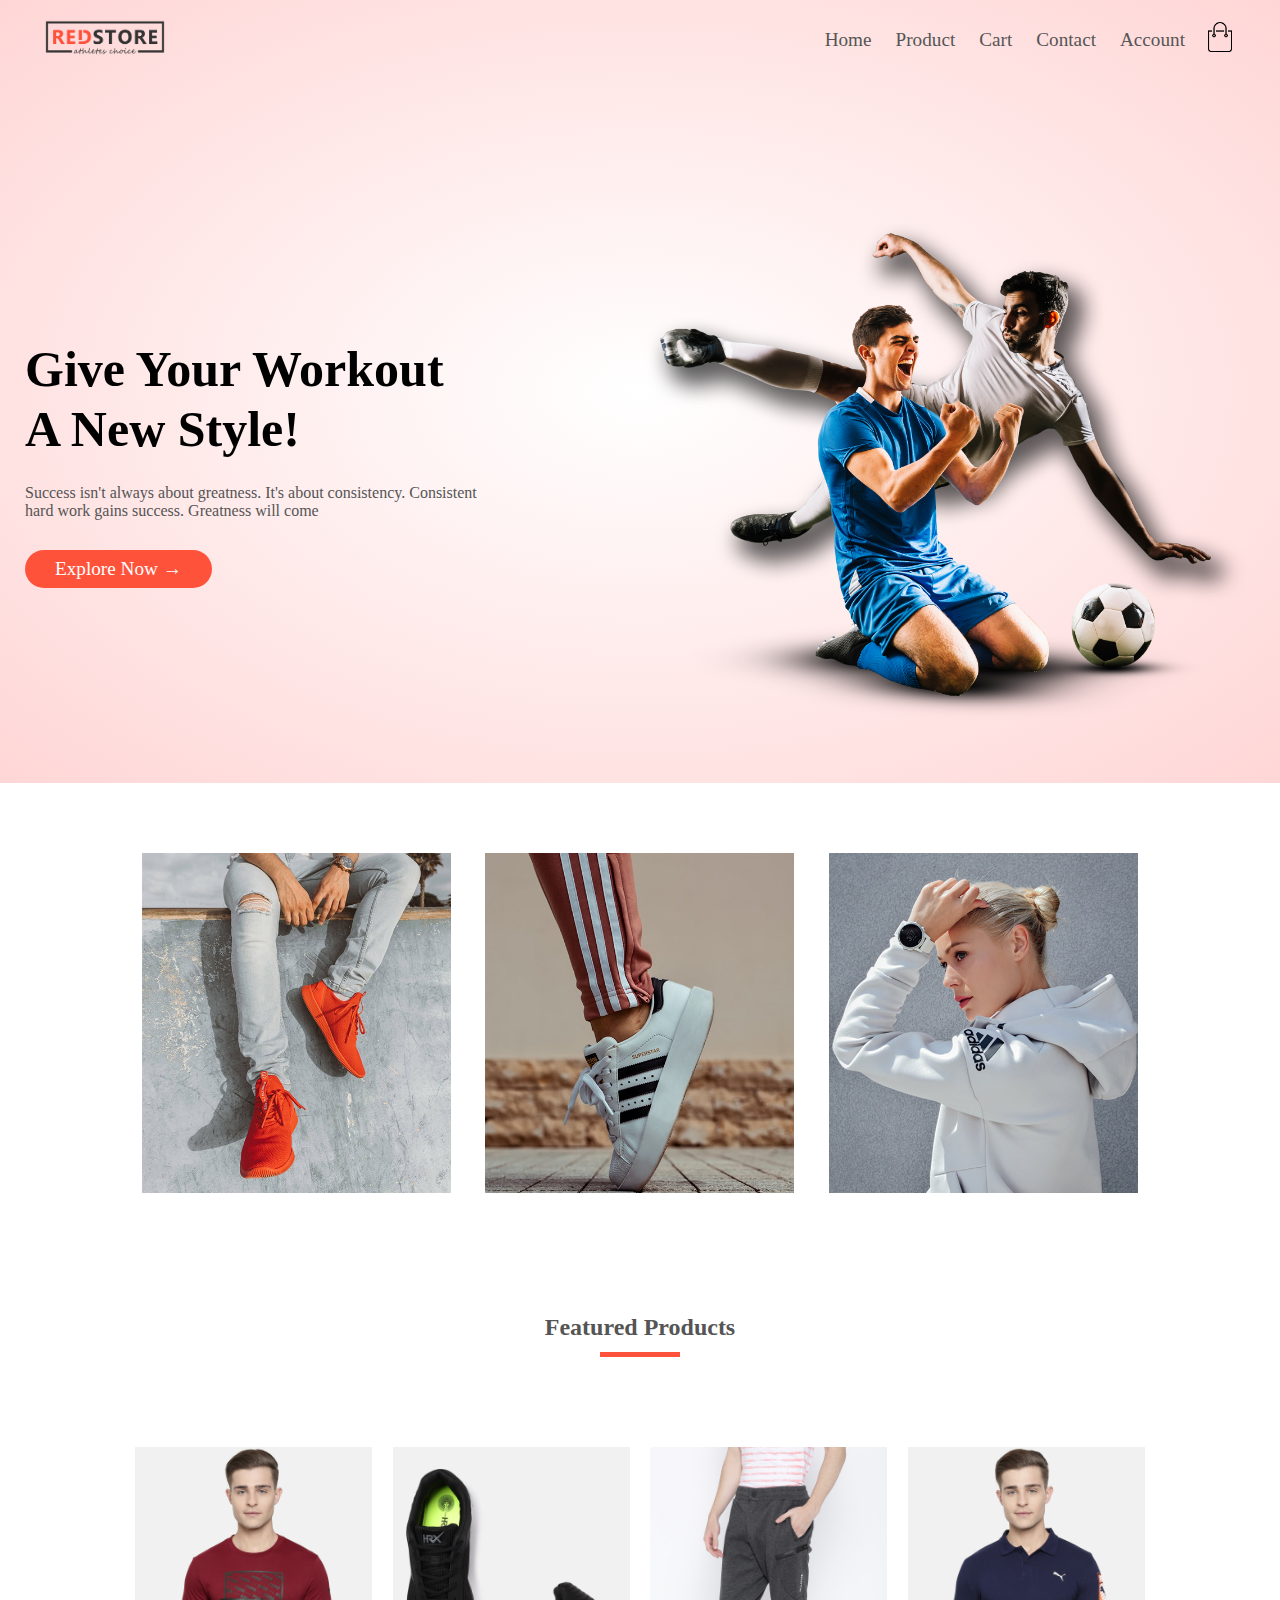
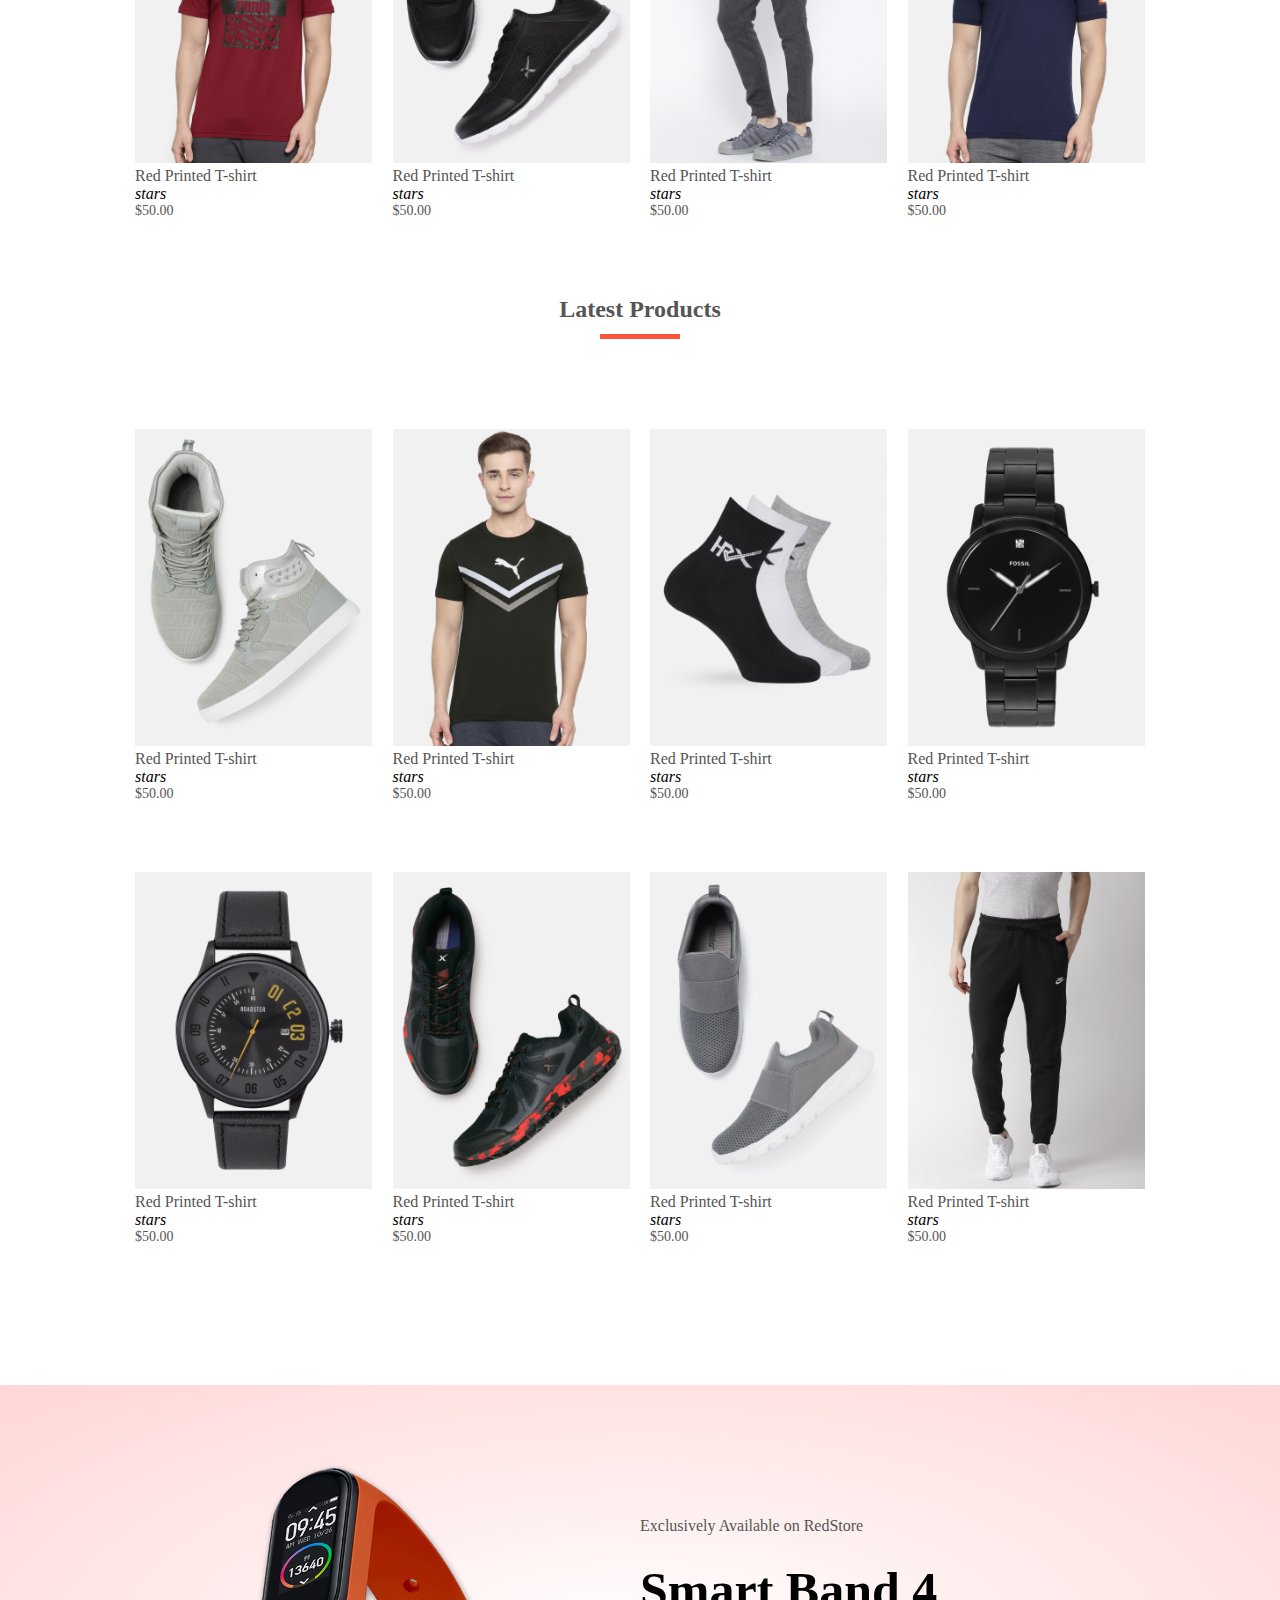
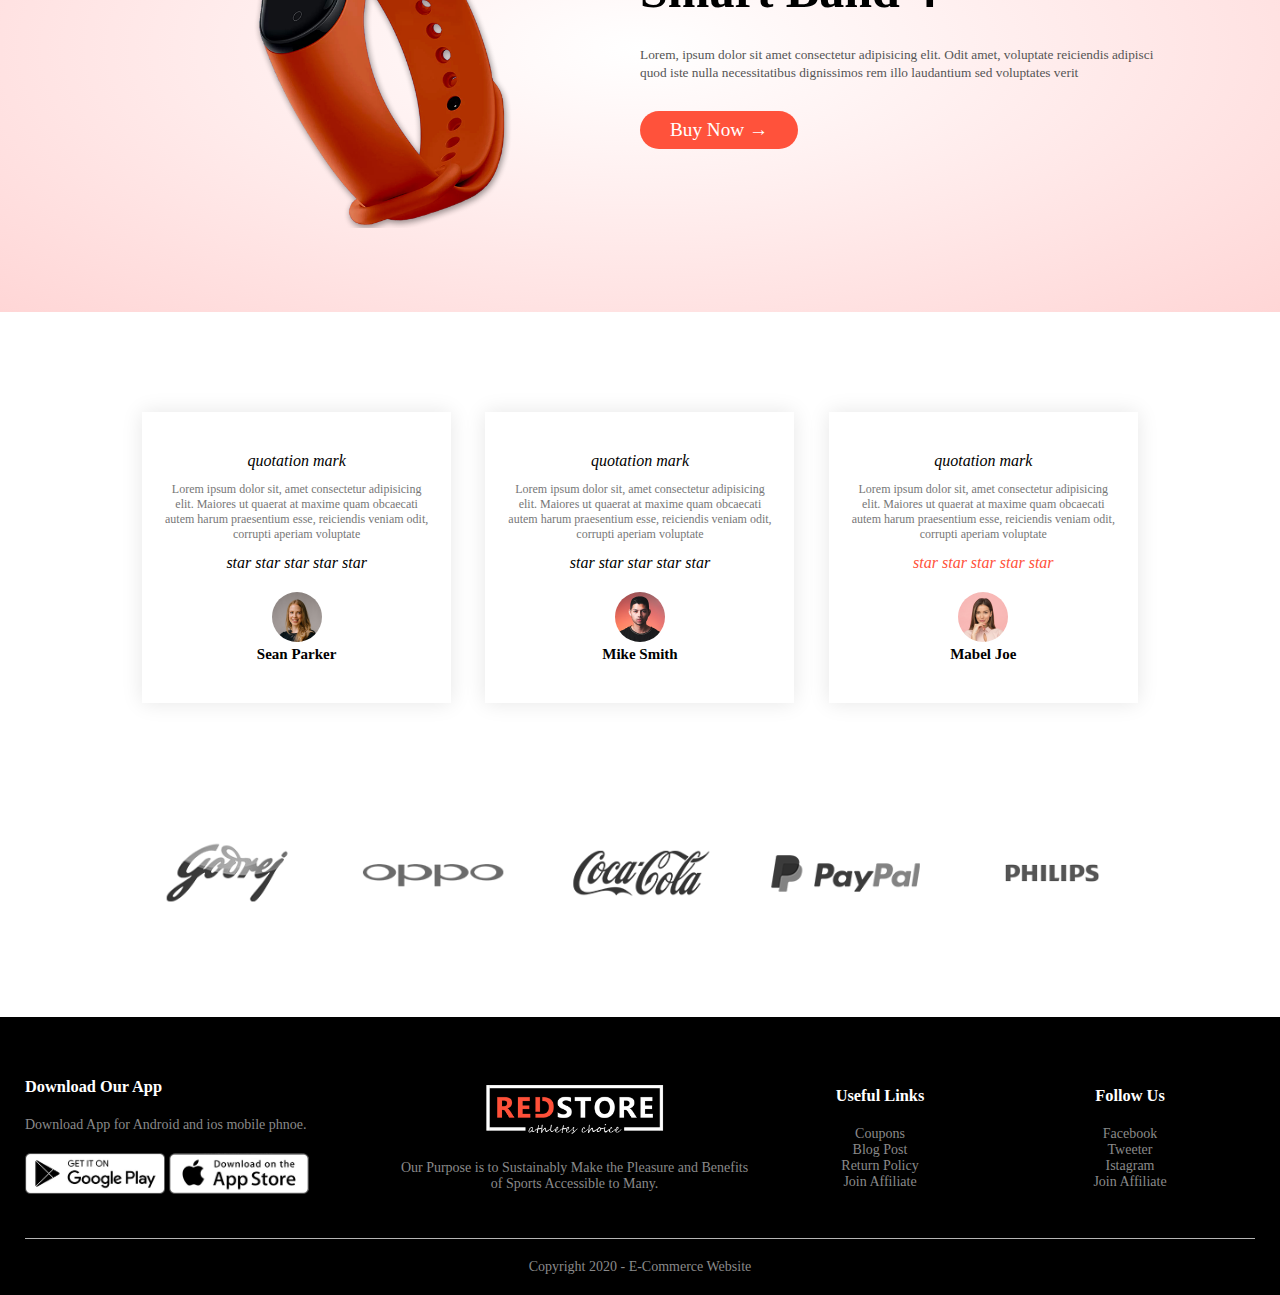
<file: index.html>
<!DOCTYPE html>
<html lang="en">
<head>
    <meta charset="UTF-8">
    <meta name="viewport" content="width=device-width, initial-scale=1.0">
    <title>E-Commerce Website</title>
    <link rel="stylesheet" href="style.css">
</head>
<body>

    <div class="header">
        <div class="container">
            <div class="navbar">
                <div class="logo">
                    <img src="./images/logo.png" width="120px">
                </div>
                <nav>
                    <ul id="menuitems">
                        <li><a href="index.html">Home</a></li>
                        <li><a href="products.html">Product</a></li>
                        <li><a href="product-detail.html">Cart</a></li>
                        <li><a href="#">Contact</a></li>
                        <li><a href="#">Account</a></li>
                    </ul>
                </nav>
                <a href="#"><img src="./images/cart.png" width="30px" height="30px"></a>
                <a href="#"><img src="./images/menu.png" class="menu-icon" onclick="menutoggle()"></a>

            </div>

            <div class="row">
                <div class="col-2">
                    <h1>Give Your Workout <br> A New Style!</h1>
                    <p>Success isn't always about greatness. It's about consistency. Consistent <br>hard work gains success. Greatness will come</p>
                    <a class="btn" href="#">Explore Now &#8594;</a>
                </div>
                <div class="col-2">
                    <img src="images/image1.png" >
                </div>
            </div>
        </div>
    </div>

    <!-- FEATURED CATEGORIES -->
    <div class="categories">
        <div class="small-container">
            <div class="row">
                <div class="col-3">
                    <img src="./images/category-1.jpg" >
                </div>
                <div class="col-3">
                    <img src="./images/category-2.jpg" >
                </div>
                <div class="col-3">
                    <img src="./images/category-3.jpg" >
                </div>
                
            </div>
        </div>
    </div>

    <!-- FEATURED PRODUCTS -->
    <div class="small-container">
        <h2 class="title">Featured Products</h2>
        <div class="row">
            <div class="col-4">
                <img src="images/product-1.jpg" >
                <h4>Red Printed T-shirt</h4>
                <div class="rating">
                    <i>stars</i>
                </div>
                <p>$50.00</p>
            </div>
            <div class="col-4">
                <img src="images/product-2.jpg" >
                <h4>Red Printed T-shirt</h4>
                <div class="rating">
                    <i>stars</i>
                </div>
                <p>$50.00</p>
            </div>
            <div class="col-4">
                <img src="images/product-3.jpg" >
                <h4>Red Printed T-shirt</h4>
                <div class="rating">
                    <i>stars</i>
                </div>
                <p>$50.00</p>
            </div>
            <div class="col-4">
                <img src="images/product-4.jpg" >
                <h4>Red Printed T-shirt</h4>
                <div class="rating">
                    <i>stars</i>
                </div>
                <p>$50.00</p>
            </div>
        </div>
        <h2 class="title">Latest Products</h2>
        <div class="row">
            <div class="col-4">
                <img src="images/product-5.jpg" >
                <h4>Red Printed T-shirt</h4>
                <div class="rating">
                    <i>stars</i>
                </div>
                <p>$50.00</p>
            </div>
            <div class="col-4">
                <img src="images/product-6.jpg" >
                <h4>Red Printed T-shirt</h4>
                <div class="rating">
                    <i>stars</i>
                </div>
                <p>$50.00</p>
            </div>
            <div class="col-4">
                <img src="images/product-7.jpg" >
                <h4>Red Printed T-shirt</h4>
                <div class="rating">
                    <i>stars</i>
                </div>
                <p>$50.00</p>
            </div>
            <div class="col-4">
                <img src="images/product-8.jpg" >
                <h4>Red Printed T-shirt</h4>
                <div class="rating">
                    <i>stars</i>
                </div>
                <p>$50.00</p>
            </div>
        </div>
        <div class="row">
            <div class="col-4">
                <img src="images/product-9.jpg" >
                <h4>Red Printed T-shirt</h4>
                <div class="rating">
                    <i>stars</i>
                </div>
                <p>$50.00</p>
            </div>
            <div class="col-4">
                <img src="images/product-10.jpg" >
                <h4>Red Printed T-shirt</h4>
                <div class="rating">
                    <i>stars</i>
                </div>
                <p>$50.00</p>
            </div>
            <div class="col-4">
                <img src="images/product-11.jpg" >
                <h4>Red Printed T-shirt</h4>
                <div class="rating">
                    <i>stars</i>
                </div>
                <p>$50.00</p>
            </div>
            <div class="col-4">
                <img src="images/product-12.jpg" >
                <h4>Red Printed T-shirt</h4>
                <div class="rating">
                    <i>stars</i>
                </div>
                <p>$50.00</p>
            </div>
        </div>
    </div>

    <!-- OFFOR -->
    <div class="offer">
        <div class="small-container">
            <div class="row">
                <div class="col-2">
                    <img src="images/exclusive.png" class="offer-img">
                </div>
                <div class="col-2">
                    <p>Exclusively Available on RedStore</p>
                    <h1>Smart Band 4</h1>
                    <small>Lorem, ipsum dolor sit amet consectetur adipisicing elit. Odit amet, voluptate reiciendis adipisci quod iste nulla necessitatibus dignissimos rem illo laudantium sed voluptates verit</small>
                    <a href="#" class="btn">Buy Now &#8594;</a>
                </div>
            </div>
        </div>
    </div>

    <!----------- Testimonial ------------>
    <div class="testimonail">
        <div class="small-container">
            <div class="row">
                <div class="col-3">
                    <i>quotation mark</i>
                    <p>Lorem ipsum dolor sit, amet consectetur adipisicing elit. Maiores ut quaerat at maxime quam obcaecati autem harum praesentium esse, reiciendis veniam odit, corrupti aperiam voluptate</p>
                    <div class="rating">
                        <i>star</i>
                        <i>star</i>
                        <i>star</i>
                        <i>star</i>
                        <i>star</i>
                    </div>
                    <img src="images/user-1.png" >
                    <h3>Sean Parker</h3>
                </div>
                <div class="col-3">
                    <i>quotation mark</i>
                    <p>Lorem ipsum dolor sit, amet consectetur adipisicing elit. Maiores ut quaerat at maxime quam obcaecati autem harum praesentium esse, reiciendis veniam odit, corrupti aperiam voluptate</p>
                    <div class="rating">
                        <i>star</i>
                        <i>star</i>
                        <i>star</i>
                        <i>star</i>
                        <i>star</i>
                    </div>
                    <img src="images/user-2.png" >
                    <h3>Mike Smith</h3>
                </div>
                <div class="col-3">
                    <i>quotation mark</i>
                    <p>Lorem ipsum dolor sit, amet consectetur adipisicing elit. Maiores ut quaerat at maxime quam obcaecati autem harum praesentium esse, reiciendis veniam odit, corrupti aperiam voluptate</p>
                    <div class="rating">
                        <i class="str">star</i>
                        <i class="str">star</i>
                        <i class="str">star</i>
                        <i class="str">star</i>
                        <i class="str">star</i>
                    </div>
                    <img src="images/user-3.png" >
                    <h3>Mabel Joe</h3>
                </div>
            </div>
        </div>
    </div>

    <!---------- Brands ---------->
    <div class="brands">
        <div class="small-container">
            <div class="row">
                <div class="col-5">
                    <img src="images/logo-godrej.png" >
                </div>
                <div class="col-5">
                    <img src="images/logo-oppo.png" >
                </div>
                <div class="col-5">
                    <img src="images/logo-coca-cola.png" >
                </div>
                <div class="col-5">
                    <img src="images/logo-paypal.png" >
                </div>
                <div class="col-5">
                    <img src="images/logo-philips.png" >
                </div>
            </div>
        </div>
    </div>

    <!------------------------ FOOTER ---------------------------->
    <div class="footer">
        <div class="container">
            <div class="row">
                <div class="footer-col-1">
                    <h3>Download Our App</h3>
                    <p>Download App for Android and ios mobile phnoe.</p>
                    <div class="app-logo">
                        <img src="images/play-store.png">
                        <img src="images/app-store.png">
                    </div>
                </div>
                <div class="footer-col-2">
                    <img src="images/logo-white.png" >
                    <p>Our Purpose is to Sustainably Make the Pleasure and Benefits of Sports Accessible to Many.</p>
                </div>
                <div class="footer-col-3">
                    <h3>Useful Links</h3>
                    <ul>
                        <li>Coupons</li>
                        <li>Blog Post</li>
                        <li>Return Policy</li>
                        <li>Join Affiliate</li>
                    </ul>
                </div>
                <div class="footer-col-4">
                    <h3>Follow Us</h3>
                    <ul>
                        <li>Facebook</li>
                        <li>Tweeter</li>
                        <li>Istagram</li>
                        <li>Join Affiliate</li>
                    </ul>
                </div>
            </div>
            <hr>
            <p class="copyright">Copyright 2020 - E-Commerce Website</p>
        </div>
    </div>

    <!----------------------------JS for Menu ICON   ----------------------->
    <script>
        let menuItems = document.getElementById('menuitems');
        menuItems.style.maxHeight = '0px'
        
        function menutoggle(){
            if(menuItems.style.maxHeight == '0px'){
                menuItems.style.maxHeight = '250px'
            } else{
                menuItems.style.maxHeight = '0px'
            }
        }
    </script>
</body>
</html>
</file>
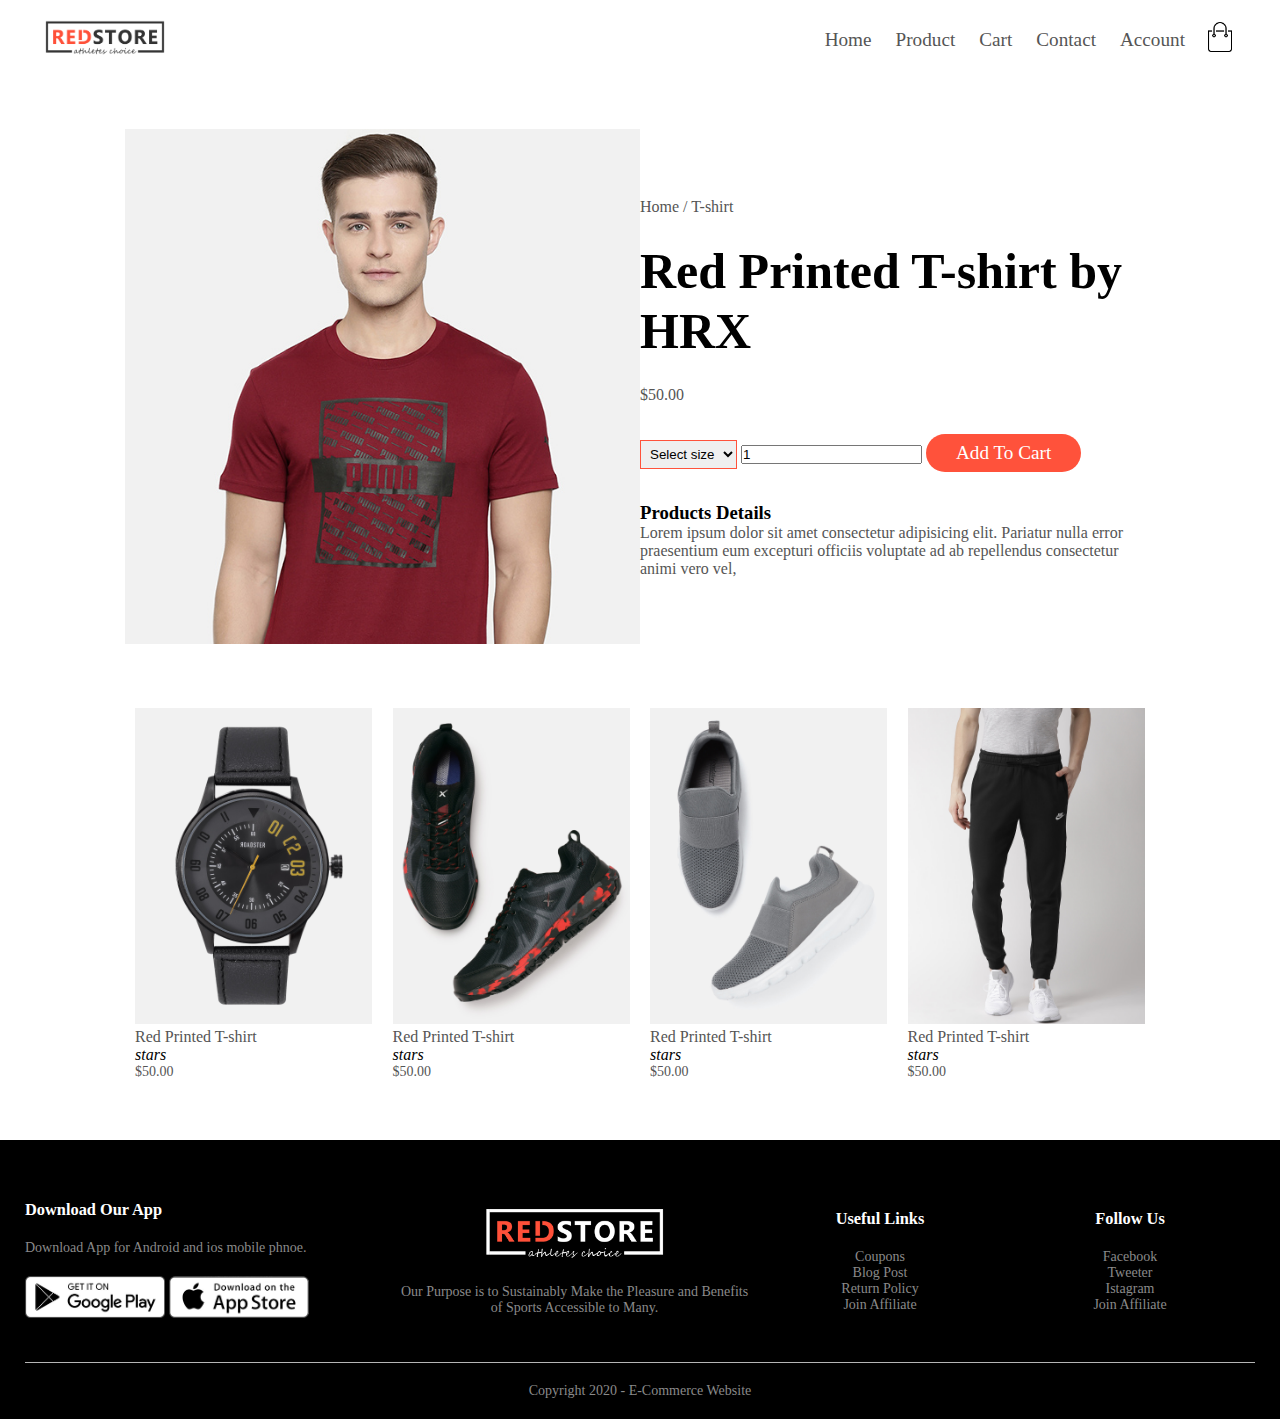
<file: product-detail.html>
<!DOCTYPE html>
<html lang="en">
<head>
    <meta charset="UTF-8">
    <meta name="viewport" content="width=device-width, initial-scale=1.0">
    <title>All Product Redstore</title>
    <link rel="stylesheet" href="style.css">
</head>
<body>

        <div class="container">
            <div class="navbar">
                <div class="logo">
                    <img src="./images/logo.png" width="120px">
                </div>
                <nav>
                    <ul id="menuitems">
                        <li><a href="index.html">Home</a></li>
                        <li><a href="products.html">Product</a></li>
                        <li><a href="product-detail.html">Cart</a></li>
                        <li><a href="#">Contact</a></li>
                        <li><a href="#">Account</a></li>
                    </ul>
                </nav>
                <a href="#"><img src="./images/cart.png" width="30px" height="30px"></a>
                <a href="#"><img src="./images/menu.png" class="menu-icon" onclick="menutoggle()"></a>
            </div>

        </div>

        <!----------------------- Single Product ----------------------->
    <div class="small-container">
        <div class="row">
            <div class="col-2">
                <img src="images/gallery-1.jpg" width="100%">
            </div>
            <div class="col-2">
                <p>Home / T-shirt</p>
                <h1>Red Printed T-shirt by HRX</h1>
                <h4>$50.00</h4>
                <select>
                    <option>Select size</option>
                    <option>XXL</option>
                    <option>XXL</option>
                    <option>Large</option>
                    <option>Medium</option>
                    <option>Small</option>
                </select>
                <input type="number" value="1">
                <a href="#" class="btn">Add To Cart</a>
                <h3>Products Details</h3>
                <p>Lorem ipsum dolor sit amet consectetur adipisicing elit. Pariatur nulla error praesentium eum excepturi officiis voluptate ad ab repellendus consectetur animi vero vel, </p>
            </div>
        </div>
    </div>

    <!-- FEATURED PRODUCTS -->
    <div class="small-container">
        <div class="row">
            <div class="col-4">
                <img src="images/product-9.jpg" >
                <h4>Red Printed T-shirt</h4>
                <div class="rating">
                    <i>stars</i>
                </div>
                <p>$50.00</p>
            </div>
            <div class="col-4">
                <img src="images/product-10.jpg" >
                <h4>Red Printed T-shirt</h4>
                <div class="rating">
                    <i>stars</i>
                </div>
                <p>$50.00</p>
            </div>
            <div class="col-4">
                <img src="images/product-11.jpg" >
                <h4>Red Printed T-shirt</h4>
                <div class="rating">
                    <i>stars</i>
                </div>
                <p>$50.00</p>
            </div>
            <div class="col-4">
                <img src="images/product-12.jpg" >
                <h4>Red Printed T-shirt</h4>
                <div class="rating">
                    <i>stars</i>
                </div>
                <p>$50.00</p>
            </div>
        </div>
       
    </div>

    <!------------------------ FOOTER ---------------------------->
    <div class="footer">
        <div class="container">
            <div class="row">
                <div class="footer-col-1">
                    <h3>Download Our App</h3>
                    <p>Download App for Android and ios mobile phnoe.</p>
                    <div class="app-logo">
                        <img src="images/play-store.png">
                        <img src="images/app-store.png">
                    </div>
                </div>
                <div class="footer-col-2">
                    <img src="images/logo-white.png" >
                    <p>Our Purpose is to Sustainably Make the Pleasure and Benefits of Sports Accessible to Many.</p>
                </div>
                <div class="footer-col-3">
                    <h3>Useful Links</h3>
                    <ul>
                        <li>Coupons</li>
                        <li>Blog Post</li>
                        <li>Return Policy</li>
                        <li>Join Affiliate</li>
                    </ul>
                </div>
                <div class="footer-col-4">
                    <h3>Follow Us</h3>
                    <ul>
                        <li>Facebook</li>
                        <li>Tweeter</li>
                        <li>Istagram</li>
                        <li>Join Affiliate</li>
                    </ul>
                </div>
            </div>
            <hr>
            <p class="copyright">Copyright 2020 - E-Commerce Website</p>
        </div>
    </div>

    <!----------------------------JS for Menu ICON   ----------------------->
    <script>
        let menuItems = document.getElementById('menuitems');
        menuItems.style.maxHeight = '0px'
        
        function menutoggle(){
            if(menuItems.style.maxHeight == '0px'){
                menuItems.style.maxHeight = '250px'
            } else{
                menuItems.style.maxHeight = '0px'
            }
        }
    </script>
</body>
</html>
</file>
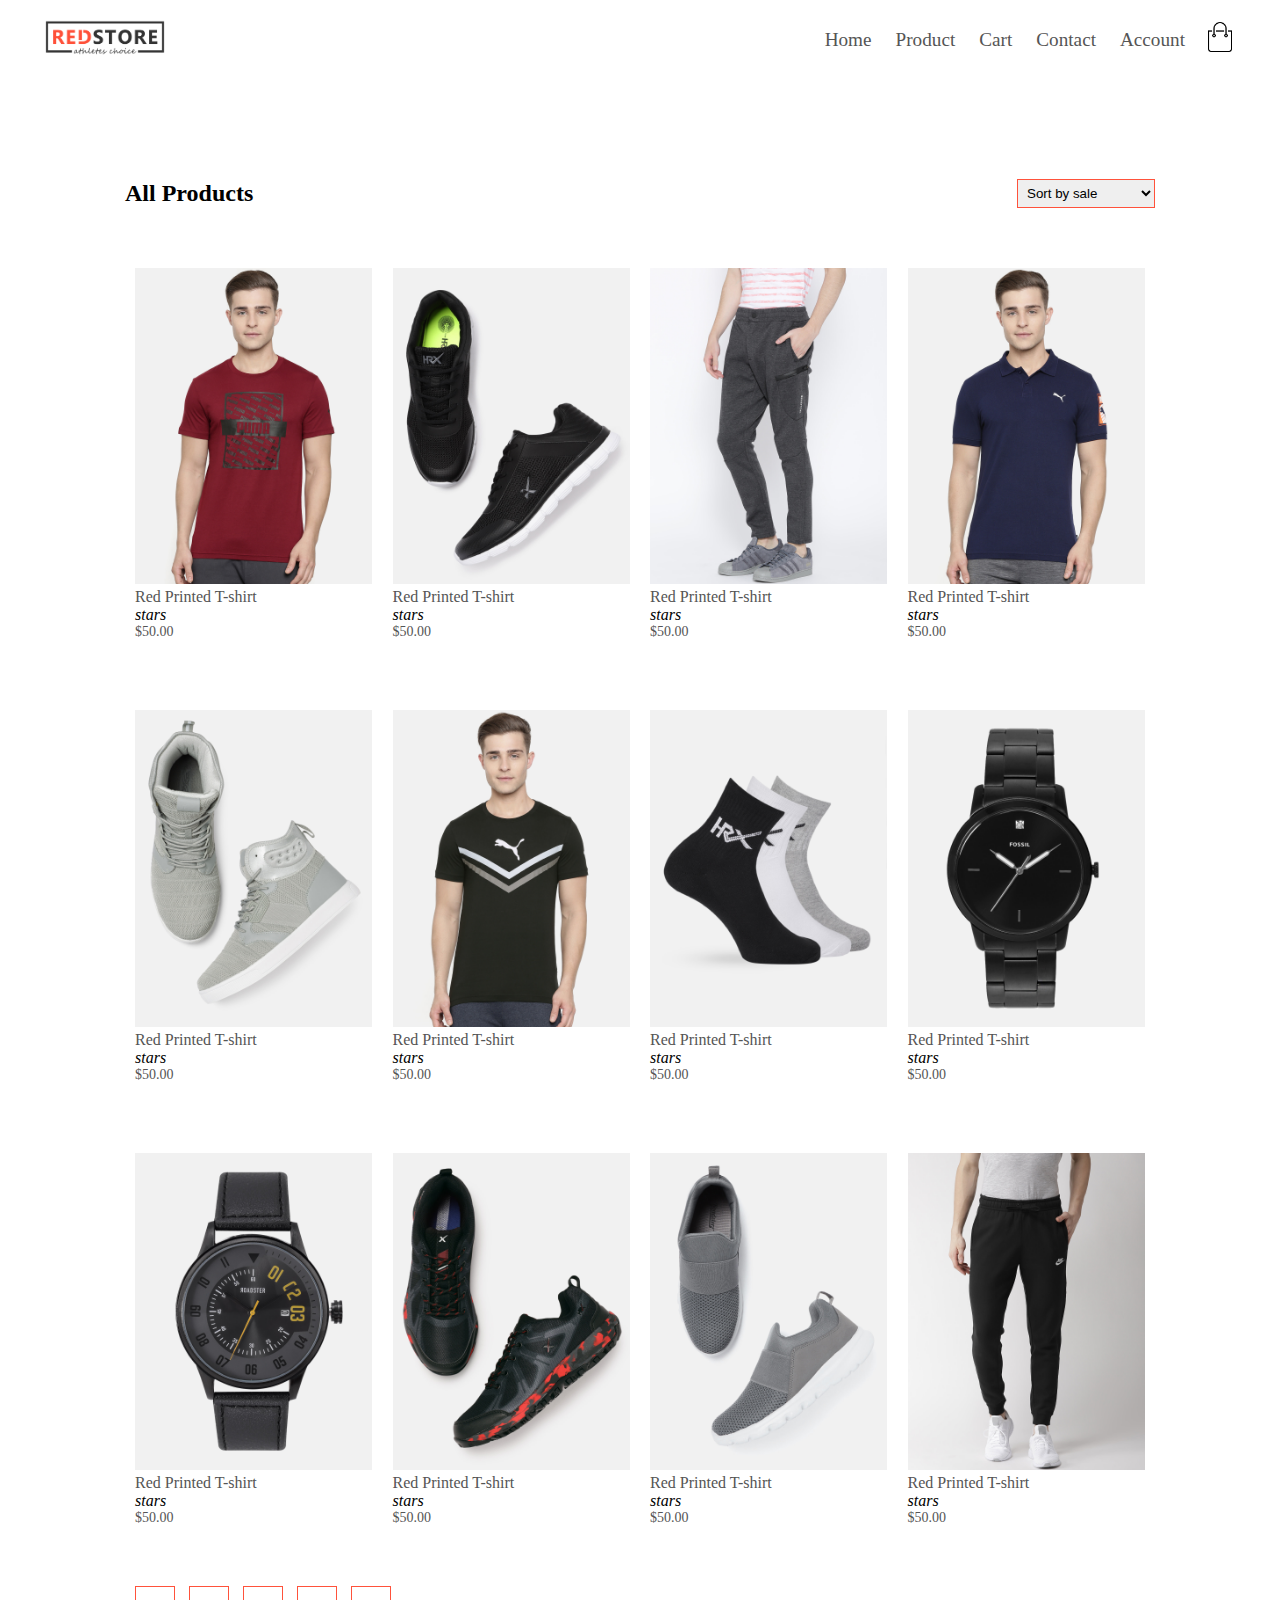
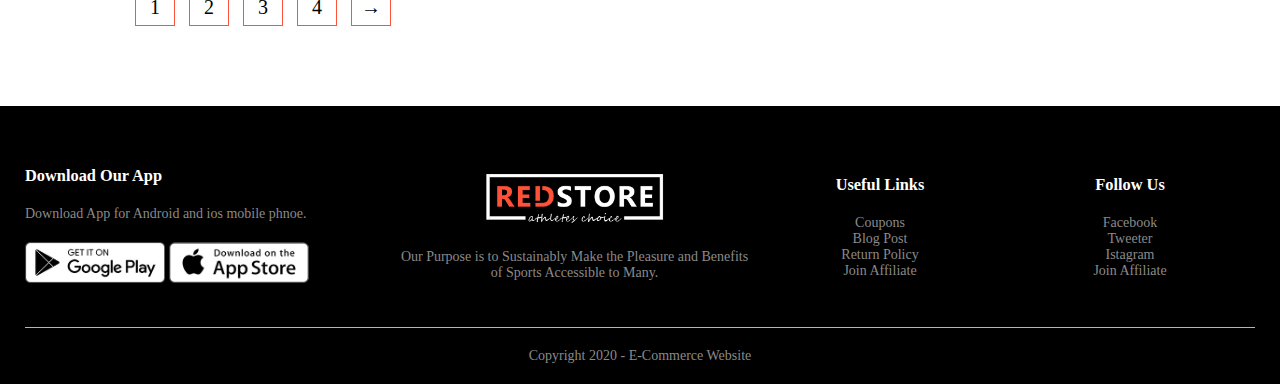
<file: products.html>
<!DOCTYPE html>
<html lang="en">
<head>
    <meta charset="UTF-8">
    <meta name="viewport" content="width=device-width, initial-scale=1.0">
    <title>All Product Redstore</title>
    <link rel="stylesheet" href="style.css">
</head>
<body>

        <div class="container">
            <div class="navbar">
                <div class="logo">
                    <img src="./images/logo.png" width="120px">
                </div>
                <nav>
                    <ul id="menuitems">
                        <li><a href="index.html">Home</a></li>
                        <li><a href="products.html">Product</a></li>
                        <li><a href="product-detail.html">Cart</a></li>
                        <li><a href="#">Contact</a></li>
                        <li><a href="#">Account</a></li>
                    </ul>
                </nav>
                <a href="#"><img src="./images/cart.png" width="30px" height="30px"></a>
                <a href="#"><img src="./images/menu.png" class="menu-icon" onclick="menutoggle()"></a>
            </div>

        </div>

    

    <!-- FEATURED PRODUCTS -->
    <div class="small-container">
        <div class="row row-2">
            <h2>All Products</h2>
            <select>
                <option>Sort by sale</option>
                <option>Sort by Popularity</option>
                <option>Sort by size</option>
                <option>Sort by price</option>
                <option>Sort by color</option>
            </select>
        </div>
        <div class="row">
            <div class="col-4">
                <img src="images/product-1.jpg" >
                <h4>Red Printed T-shirt</h4>
                <div class="rating">
                    <i>stars</i>
                </div>
                <p>$50.00</p>
            </div>
            <div class="col-4">
                <img src="images/product-2.jpg" >
                <h4>Red Printed T-shirt</h4>
                <div class="rating">
                    <i>stars</i>
                </div>
                <p>$50.00</p>
            </div>
            <div class="col-4">
                <img src="images/product-3.jpg" >
                <h4>Red Printed T-shirt</h4>
                <div class="rating">
                    <i>stars</i>
                </div>
                <p>$50.00</p>
            </div>
            <div class="col-4">
                <img src="images/product-4.jpg" >
                <h4>Red Printed T-shirt</h4>
                <div class="rating">
                    <i>stars</i>
                </div>
                <p>$50.00</p>
            </div>
        </div>
        <div class="row">
            <div class="col-4">
                <img src="images/product-5.jpg" >
                <h4>Red Printed T-shirt</h4>
                <div class="rating">
                    <i>stars</i>
                </div>
                <p>$50.00</p>
            </div>
            <div class="col-4">
                <img src="images/product-6.jpg" >
                <h4>Red Printed T-shirt</h4>
                <div class="rating">
                    <i>stars</i>
                </div>
                <p>$50.00</p>
            </div>
            <div class="col-4">
                <img src="images/product-7.jpg" >
                <h4>Red Printed T-shirt</h4>
                <div class="rating">
                    <i>stars</i>
                </div>
                <p>$50.00</p>
            </div>
            <div class="col-4">
                <img src="images/product-8.jpg" >
                <h4>Red Printed T-shirt</h4>
                <div class="rating">
                    <i>stars</i>
                </div>
                <p>$50.00</p>
            </div>
        </div>
        <div class="row">
            <div class="col-4">
                <img src="images/product-9.jpg" >
                <h4>Red Printed T-shirt</h4>
                <div class="rating">
                    <i>stars</i>
                </div>
                <p>$50.00</p>
            </div>
            <div class="col-4">
                <img src="images/product-10.jpg" >
                <h4>Red Printed T-shirt</h4>
                <div class="rating">
                    <i>stars</i>
                </div>
                <p>$50.00</p>
            </div>
            <div class="col-4">
                <img src="images/product-11.jpg" >
                <h4>Red Printed T-shirt</h4>
                <div class="rating">
                    <i>stars</i>
                </div>
                <p>$50.00</p>
            </div>
            <div class="col-4">
                <img src="images/product-12.jpg" >
                <h4>Red Printed T-shirt</h4>
                <div class="rating">
                    <i>stars</i>
                </div>
                <p>$50.00</p>
            </div>
        </div>
        <div class="page-btn">
            <span>1</span>
            <span>2</span>
            <span>3</span>
            <span>4</span>
            <span>&#8594;</span>
        </div>
    </div>

    

    

    

    <!------------------------ FOOTER ---------------------------->
    <div class="footer">
        <div class="container">
            <div class="row">
                <div class="footer-col-1">
                    <h3>Download Our App</h3>
                    <p>Download App for Android and ios mobile phnoe.</p>
                    <div class="app-logo">
                        <img src="images/play-store.png">
                        <img src="images/app-store.png">
                    </div>
                </div>
                <div class="footer-col-2">
                    <img src="images/logo-white.png" >
                    <p>Our Purpose is to Sustainably Make the Pleasure and Benefits of Sports Accessible to Many.</p>
                </div>
                <div class="footer-col-3">
                    <h3>Useful Links</h3>
                    <ul>
                        <li>Coupons</li>
                        <li>Blog Post</li>
                        <li>Return Policy</li>
                        <li>Join Affiliate</li>
                    </ul>
                </div>
                <div class="footer-col-4">
                    <h3>Follow Us</h3>
                    <ul>
                        <li>Facebook</li>
                        <li>Tweeter</li>
                        <li>Istagram</li>
                        <li>Join Affiliate</li>
                    </ul>
                </div>
            </div>
            <hr>
            <p class="copyright">Copyright 2020 - E-Commerce Website</p>
        </div>
    </div>

    <!----------------------------JS for Menu ICON   ----------------------->
    <script>
        let menuItems = document.getElementById('menuitems');
        menuItems.style.maxHeight = '0px'
        
        function menutoggle(){
            if(menuItems.style.maxHeight == '0px'){
                menuItems.style.maxHeight = '250px'
            } else{
                menuItems.style.maxHeight = '0px'
            }
        }
    </script>
</body>
</html>
</file>
<file: style.css>
*{
    margin: 0;
    padding: 0;
    box-sizing: border-box;
}
.container{
    max-width: 1300px;
    margin: auto;
    padding-left: 25px;
    padding-right: 25px;
}
.navbar{
    display: flex;
    align-items: center;
    padding: 20px;
}
nav{
    flex: 1;
    text-align: right;
}
nav ul{
    display: inline-block;
    list-style-type: none;
}
nav ul li{
    display: inline-block;
    margin-right: 20px;
}
a{
    text-decoration: none;
    color: #555;
    font-size: 1.2rem;
}
a:hover{
    color: #563434;
}
p{
    color: #555;
}

.row{
    display: flex;
    justify-content: space-around;
    align-items: center;
    flex-wrap: wrap;
}
.col-2{
    flex-basis: 50%;
    min-width: 300px;
}
.col-2 img{
    max-width: 100%;
    padding: 50px 0;
}
.col-2 h1{
    font-size: 50px;
    line-height: 60px;
    margin: 25px 0;
}
.btn{
    display: inline-block;
    background: #ff523b;
    color: #fff;
    padding: 8px 30px;
    margin: 30px 0;
    border-radius: 30px;
    transition: background 0.5s;   
}
.btn:hover{
    background: #563434;
    color: #fff;
}
.header{
    background: radial-gradient(#fff, #ffd6d6);
}
.header .row{
    margin-top: 70px;
}
.categories{
    margin: 70px 0;
}
.small-container{
    max-width: 1080px;
    margin: auto;
    padding-left: 25px;
    padding-right: 25px;
}
.col-3{
    flex-basis: 30%;
    min-width: 250px;
    margin-bottom: 30px;
}
.col-3 img{
    max-width: 100%;
}
.col-4{
    flex-basis: 25%;
    padding: 10px;
    min-width: 200px;
    margin-bottom: 50px;
    transition: transform 0.5s;
}
.col-4 img{
    max-width: 100%;
    
}
.title{
    text-align: center;
    margin: 0 auto 80px;
    position: relative;
    line-height: 60px;
    color: #555;
}
.title::after{
    content: '';
    background: #ff523b;
    width: 80px;
    height: 5px;
    position: absolute;
    bottom: 0;
    left: 50%;
    transform: translateX(-50%);
}
h4{
    color: #555;
    font-weight: normal;   
}
.col-4 p{
    font-size: 14px;
}
.col-4:hover{
    transform: translateY(-5px);
}
.offer{
    background: radial-gradient(#fff, #ffd6d6);
    margin-top: 80px;
    padding: 30px 0;
}
.col-2 .offer-img{
    padding: 50px;
}
small{
    color: #555;
}
.testimonail{
    padding-top: 100px;
}
.testimonail .col-3{
    text-align: center;
    padding: 40px 20px;
    box-shadow: 0 0 20px 0 rgba(0,0,0,0.1);
    cursor: pointer;
    transition: transform 0.5s;
}
.testimonail .col-3 img{
    width: 50px;
    margin-top: 20px;
    border-radius: 50%;
}
.testimonail .col-3:hover{
    transform: translateY(-10px);
}
.col-3 p{
    font-size: 12px;
    margin: 12px 0;
    color: #777;
}
.str{
    
    color: #ff523b;
}

.testimonail .col-3 h3{
    font-weight: 600;
    font-size: 15px;
}
.brands{
    margin: 100px auto;
}
.col-5{
    width: 160px;
}
.col-5 img{
    width: 100%;
    cursor: pointer;
    filter: grayscale(100%);
}
.col-5 img:hover{
    filter: grayscale(0);
}
.footer{
    background: #000;
    color: #8a8a8a;
    font-size: 14px;
    padding: 60px 0 20px;
}
.footer p{
    color: #8a8a8a;
}
.footer h3{
    color: #fff;
    margin-bottom: 20px;
}
.footer-col-1,
.footer-col-2,
.footer-col-3,
.footer-col-4{
    min-width: 250px;
    margin-bottom: 20px;
}
.footer-col-1{
    flex-basis: 30%;
}
.footer-col-2{
    flex: 1;
    text-align: center;
}
.footer-col-2 img{
    width: 180px;
    margin-bottom: 20px;
}
.footer-col-3,
.footer-col-4{
    flex-basis: 14%;
    text-align: center;
}
ul{
    list-style: none;
}
.app-logo{
    margin-top: 20px;
}
.app-logo img{
    width: 140px;
}
.footer hr{
    border: none;
    background: #b5b5b5;
    height: 1px;
    margin: 20px 0;
}
.copyright{
    text-align: center;
}
.menu-icon{
    width: 28px;
    margin-left: 20px;
    display: none;

}

/* --------------------------Product Page Styling--------------------------------- */
.row-2{
    justify-content: space-between;
    margin: 100px auto 50px;
    text-align: center;
}
select{
    border: 1px solid #ff523b;
    padding: 5px;
}
select:focus{
    outline: none;
}
.page-btn{
    margin: 0 auto 80px;
}
.page-btn span{
    display: inline-block;
    border: 1px solid #ff523b;
    margin-left: 10px;
    width: 40px;
    height: 40px;
    text-align: center;
    line-height: 40px;
    font-size: 20px;
    cursor: pointer;
}
.page-btn span:hover{
    background: #ff523b;
    color: #fff;
}

/* ===========================Single Product Styling=========================== */
.single-product{
    margin-top: 80px;
}
.single-product .small-product-row{
    display: flex;

}

/* --------------------  Media Query for Menu   ----------------------------- */
@media only screen and (max-width: 800px){
    nav ul{
        position: absolute;
        top: 70px;
        left: 0;
        background: #555;
        width: 100%;
        overflow: hidden;
        transition: max-height 0.5s;
    }
    nav ul li{
        display: block;
        margin-right: 50px;
        margin-top: 10px;
        margin-bottom: 10px;
    }
    nav ul li a{
        color: #fff;
    }
    .menu-icon{
        display: block;
        cursor: pointer;
    }
}
@media only screen and (max-width: 600px){
    .row{
        text-align: center;
    }
    .col-2,
    .col-3,
    .col-4{
        flex-basis: 100%;
    }
}
</file>
